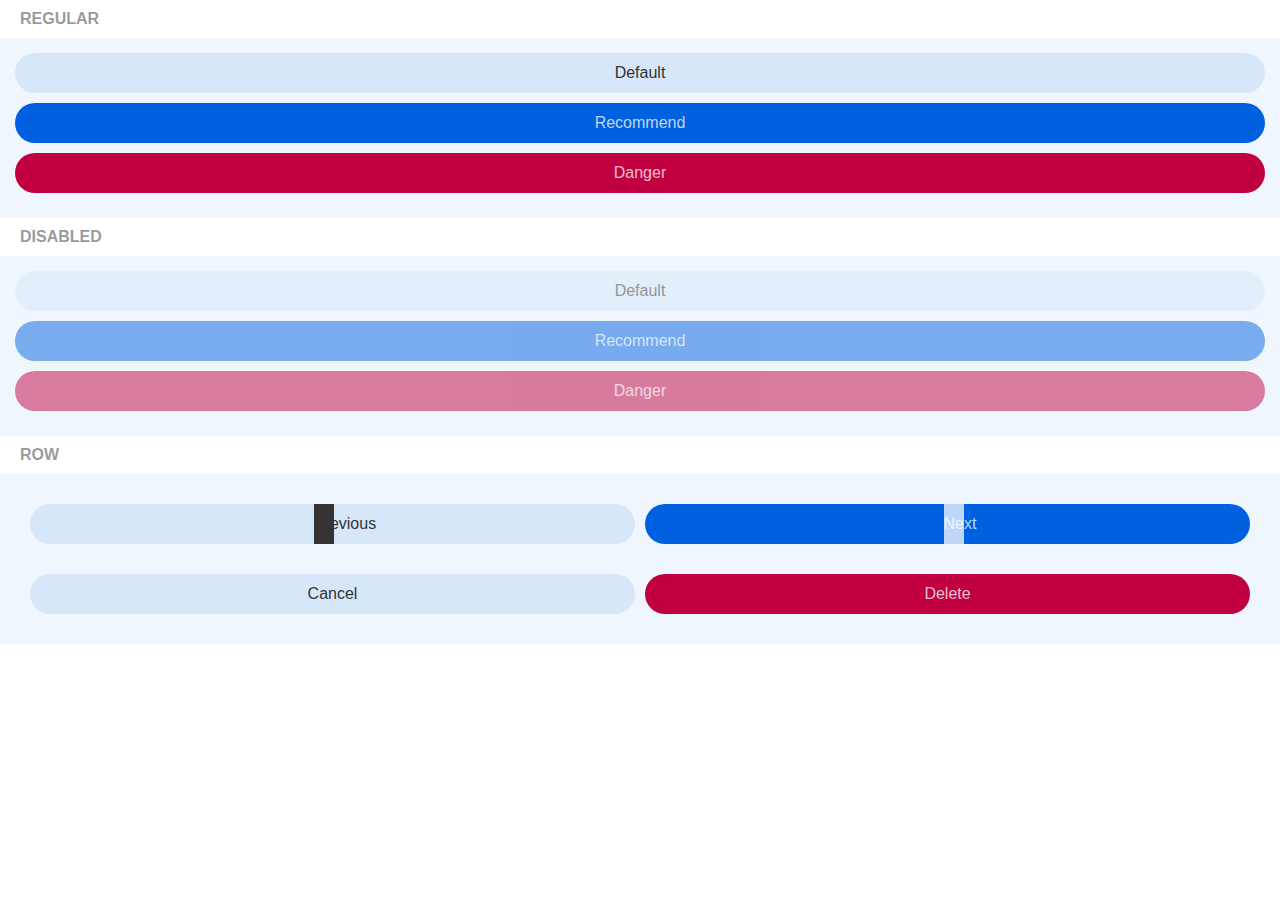
<file: shared/style/buttons/index.html>
<!DOCTYPE html>
<html lang="en">
<head>
  <meta charset="UTF-8">
  <meta name="viewport" content="width=device-width, initial-scale=1.0">
  <title>Buttons</title>
  <link rel="stylesheet" type="text/css" href="../../../default_theme/style/index.css">
  <link rel="stylesheet" type="text/css" href="../icons/icons.css">
  <link rel="stylesheet" type="text/css" href="../buttons.css">
  <style>
    html, body {
      margin: 0;
      padding: 0;
      font-size: 10px;
      font-family: sans-serif;
    }
    section {
      background-color: var(--background);
      padding: 1.5rem;
    }
    header {
      padding: 1rem 2rem;
      color: var(--text-color-faded);
      font-size: 1.6rem;
      font-weight: bold;
      text-transform: uppercase;
      background-color: var(--background-plus);
    }
  </style>
</head>
<body>
  <header>Regular</header>
  <section>
    <button>Default</button>
    <button class="recommend">Recommend</button>
    <button class="danger">Danger</button>
  </section>
  <header>Disabled</header>
  <section>
    <button disabled>Default</button>
    <button disabled class="recommend">Recommend</button>
    <button disabled class="danger">Danger</button>
  </section>
  <header>Row</header>
  <section>
    <div class="buttons">
      <button data-icon="left">Previous</button>
      <button class="recommend" data-icon="right">Next</button>
    </div>
    <div class="buttons">
      <button>Cancel</button>
      <button class="danger">Delete</button>
    </div>
  </section>
</body>
</html>
</file>
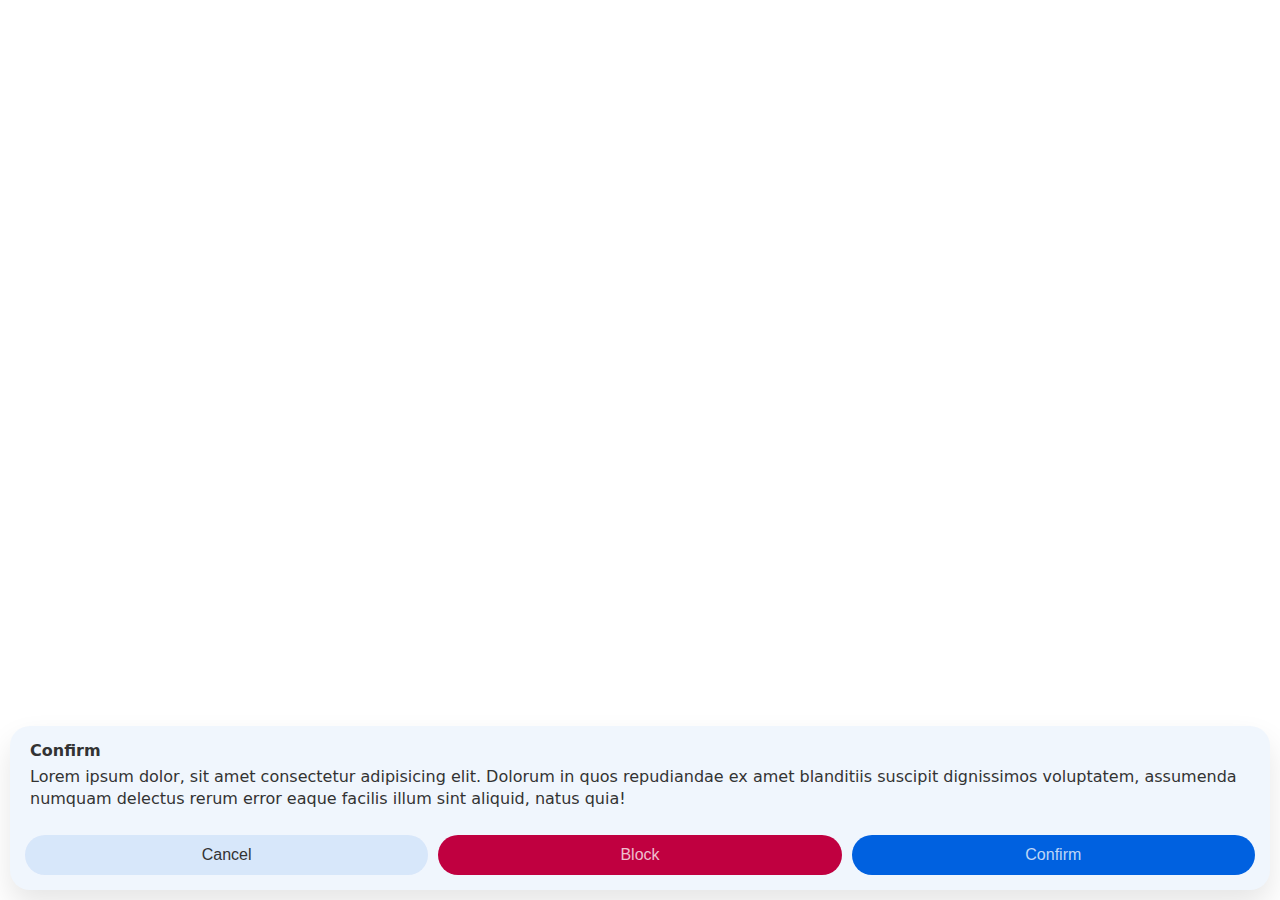
<file: shared/style/date_selector/index.html>
<!DOCTYPE html>
<html lang="en">
<head>
  <meta charset="UTF-8">
  <meta name="viewport" content="width=device-width, initial-scale=1.0">
  <title>Date Selector</title>
  <link rel="stylesheet" type="text/css" href="../../../default_theme/style/index.css">
  <link rel="stylesheet" type="text/css" href="../icons/icons.css">
  <link rel="stylesheet" type="text/css" href="../layout.css">
  <link rel="stylesheet" type="text/css" href="../confirm.css">
</head>
<body>
  <section role="confirm">
    <section>
      <h1>Confirm</h1>
      <p>Lorem ipsum dolor, sit amet consectetur adipisicing elit. Dolorum in quos repudiandae ex amet blanditiis suscipit dignissimos voluptatem, assumenda numquam delectus rerum error eaque facilis illum sint aliquid, natus quia!</p>
    </section>
    <menu>
      <button>Cancel</button>
      <button class="danger">Block</button>
      <button class="recommend">Confirm</button>
    </menu>
  </section>
</body>
</html>
</file>
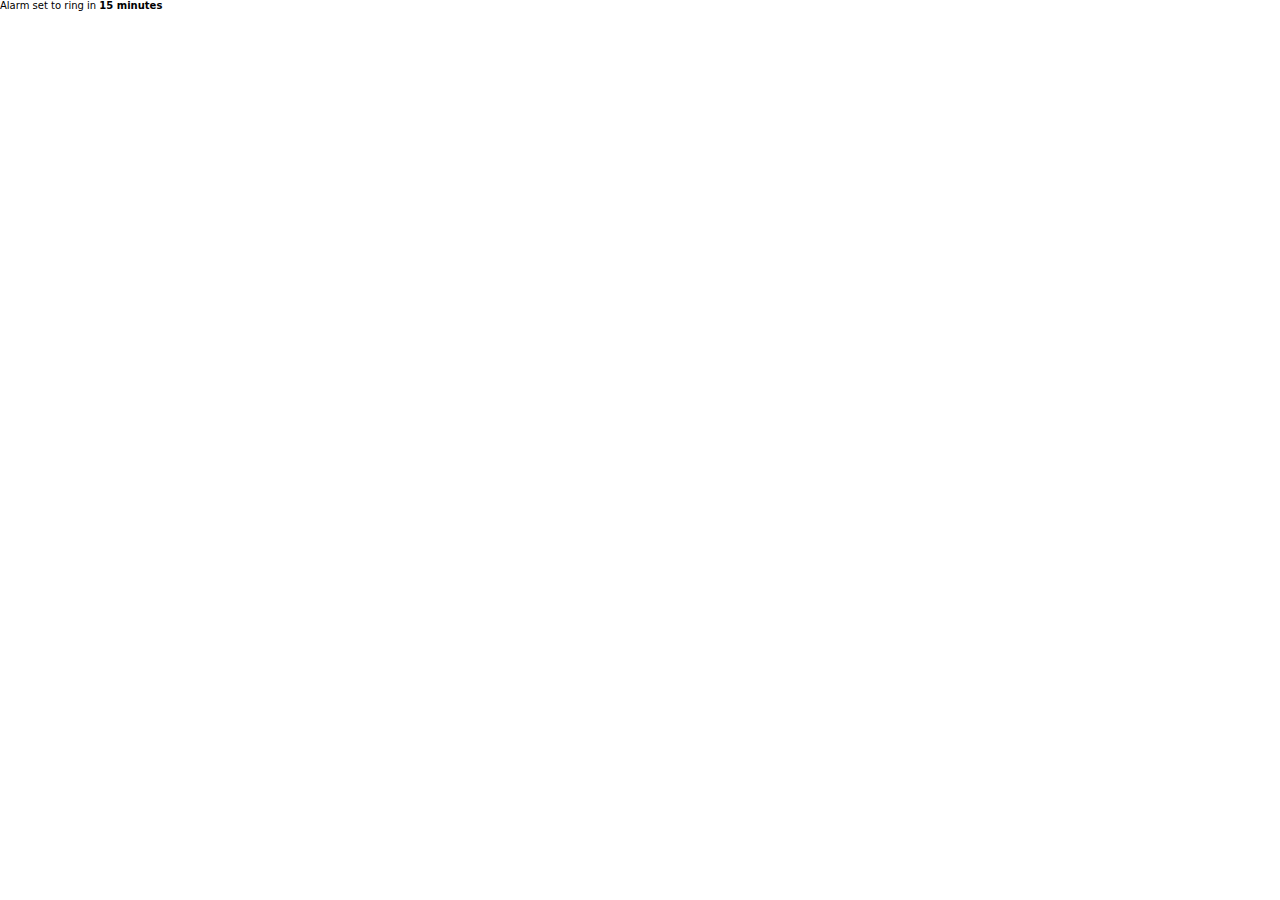
<file: shared/style/snackbar/index.html>
<!DOCTYPE html>
<html lang="en">
<head>
  <meta charset="UTF-8">
  <meta name="viewport" content="width=device-width, initial-scale=1.0">
  <title>Snackbar</title>
  <link rel="stylesheet" type="text/css" href="../../../default_theme/style/index.css">
  <link rel="stylesheet" type="text/css" href="../icons/icons.css">
  <link rel="stylesheet" type="text/css" href="../layout.css">
  <link rel="stylesheet" type="text/css" href="../snackbars.css">
  <script>
    document.onkeydown = function () {
      document.querySelector('.snackbar').classList.toggle('hidden');
    }
  </script>
</head>
<body>
  <div class="app">
    <div class="snackbar">
      <div class="label">Alarm set to ring in <b>15 minutes</b></div>
    </div>
  </div>
</body>
</html>
</file>
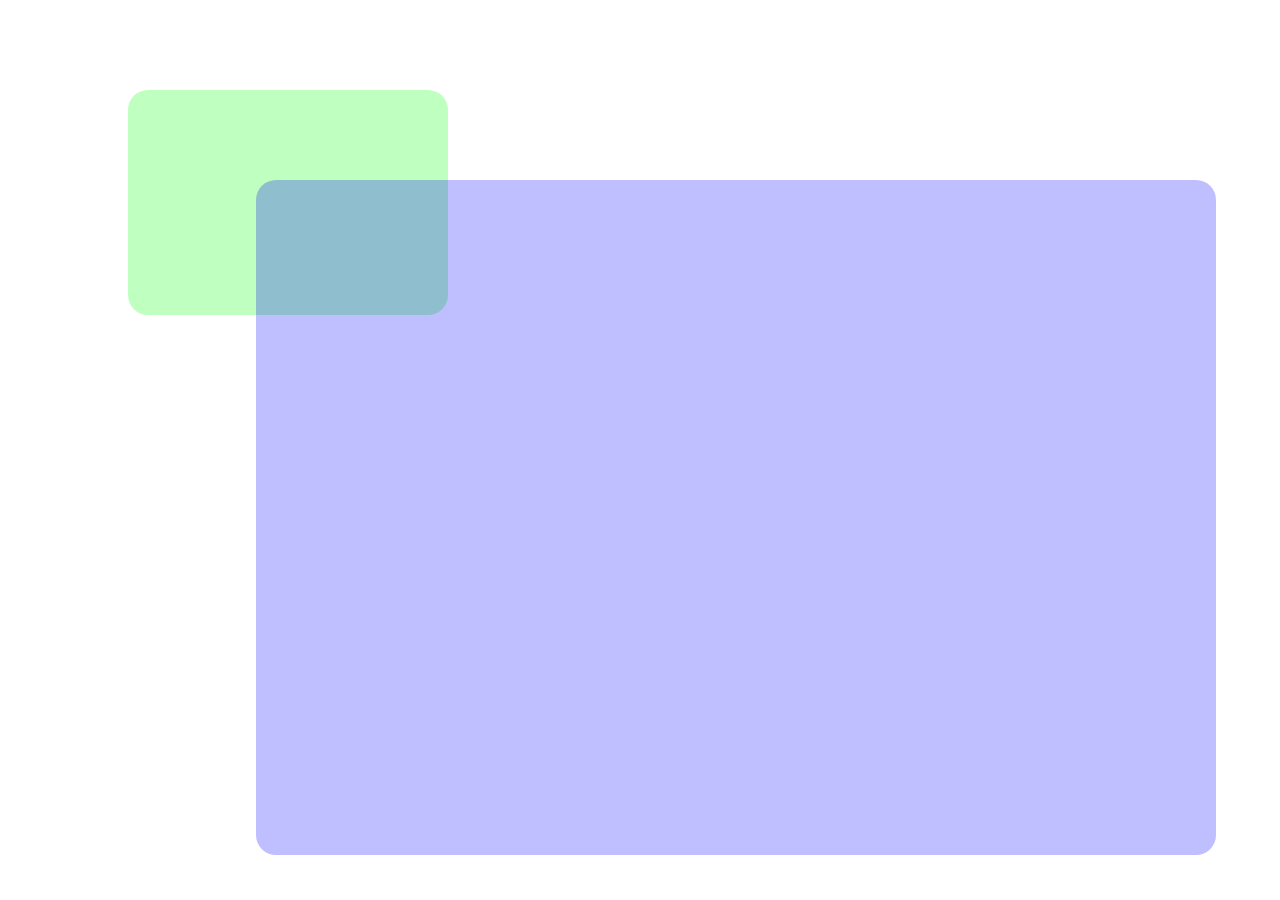
<file: shared/style/transitions/index.html>
<!DOCTYPE html>
<html lang="en">
<head>
  <meta charset="UTF-8">
  <meta name="viewport" content="width=device-width, initial-scale=1.0">
  <title>Transitions</title>
  <link rel="stylesheet" type="text/css" href="../transitions.css">
  <style>
    .panel1 {
      position: absolute;
      left: 10%;
      top: 10%;
      width: 25%;
      height: 25%;
      background-color: rgba(0,255,0,0.25);
      border-radius: 20px;
    }
    .panel2 {
      position: absolute;
      left: 20%;
      top: 20%;
      width: 75%;
      height: 75%;
      background-color: rgba(0,0,255,0.25);
      border-radius: 20px;
    }
  </style>
  <script defer type="text/javascript" src="../../js/transitions.js"></script>
  <script defer>
    var b = false;
    setInterval(() => {
      if (b) {
        Transitions.scale(document.querySelector('.panel1'), document.querySelector('.panel2'));
      } else {
        Transitions.scale(document.querySelector('.panel2'), document.querySelector('.panel1'));
      }
      b = !b;
    }, 1000);
  </script>
</head>
<body>
  <div class="panel1"></div>
  <div class="panel2"></div>
</body>
</html>
</file>
<file: default_theme/style/index.css>
:root {
  --accent-color-r: 0;
  --accent-color-g: 97;
  --accent-color-b: 224;

  --accent-color: rgb(var(--accent-color-r), var(--accent-color-g), var(--accent-color-b));
  --accent-color-plus: rgba(255, 255, 255, 0.75);
  --accent-color-minus: rgba(255, 255, 255, 0.5);
  --accent-color-hover: rgba(255, 255, 255, 0.05);
  --accent-color-active: rgba(255, 255, 255, 0.1);

  --background: rgb(calc(240 + ((var(--accent-color-r) / 255) * 15)), calc(240 + ((var(--accent-color-g) / 255) * 15)), calc(240 + ((var(--accent-color-b) / 255) * 15)));
  --background-plus: #ffffff;
  --background-minus: rgb(calc(224 + ((var(--accent-color-r) / 255) * 31)), calc(224 + ((var(--accent-color-g) / 255) * 31)), calc(224 + ((var(--accent-color-b) / 255) * 31)));

  --acrylic-background: rgba(calc(224 + ((var(--accent-color-r) / 255) * 31)), calc(224 + ((var(--accent-color-g) / 255) * 31)), calc(224 + ((var(--accent-color-b) / 255) * 31)), 0.5);
  --acrylic-background-plus: rgba(255, 255, 255, 0.75);

  --text-color: #333;
  --text-color-faded: rgba(51, 51, 51, 0.5);

  --item-plus: rgba(var(--accent-color-r), var(--accent-color-g), var(--accent-color-b), 0.1);
  --item-hover: rgba(var(--accent-color-r), var(--accent-color-g), var(--accent-color-b), 0.1);
  --item-hover-plus: rgba(var(--accent-color-r), var(--accent-color-g), var(--accent-color-b), 0.2);
  --item-active: rgba(var(--accent-color-r), var(--accent-color-g), var(--accent-color-b), 0.2);
  --item-active-plus: rgba(var(--accent-color-r), var(--accent-color-g), var(--accent-color-b), 0.3);

  --headerbar-r: calc(240 + ((var(--accent-color-r) / 255) * 15));
  --headerbar-g: calc(240 + ((var(--accent-color-g) / 255) * 15));
  --headerbar-b: calc(240 + ((var(--accent-color-b) / 255) * 15));
  --header-background: rgba(var(--headerbar-r), var(--headerbar-g), var(--headerbar-b), 0.75);

  --button-normal: rgba(var(--accent-color-r), var(--accent-color-g), var(--accent-color-b), 0.1);
  --button-hover: rgba(var(--accent-color-r), var(--accent-color-g), var(--accent-color-b), 0.2);
  --button-active: rgba(var(--accent-color-r), var(--accent-color-g), var(--accent-color-b), 0.3);

  --switch-normal: rgba(var(--accent-color-r), var(--accent-color-g), var(--accent-color-b), 0.1);
  --switch-hover: rgba(var(--accent-color-r), var(--accent-color-g), var(--accent-color-b), 0.2);
  --switch-active: rgba(var(--accent-color-r), var(--accent-color-g), var(--accent-color-b), 0.3);

  --checkbox-normal: rgba(var(--accent-color-r), var(--accent-color-g), var(--accent-color-b), 0.1);
  --checkbox-hover: rgba(var(--accent-color-r), var(--accent-color-g), var(--accent-color-b), 0.2);
  --checkbox-active: rgba(var(--accent-color-r), var(--accent-color-g), var(--accent-color-b), 0.3);

  --radio-normal: rgba(var(--accent-color-r), var(--accent-color-g), var(--accent-color-b), 0.1);
  --radio-hover: rgba(var(--accent-color-r), var(--accent-color-g), var(--accent-color-b), 0.2);
  --radio-active: rgba(var(--accent-color-r), var(--accent-color-g), var(--accent-color-b), 0.3);
}

@media screen and (prefers-color-scheme: dark) {
  :root {
    --accent-color-r: 128;
    --accent-color-g: 194;
    --accent-color-b: 255;
    --accent-color-plus: rgba(0, 0, 0, 0.75);
    --accent-color-minus: rgba(0, 0, 0, 0.5);
    --accent-color-hover: rgba(0, 0, 0, 0.05);
    --accent-color-active: rgba(0, 0, 0, 0.1);

    --background: #000;
    --background-plus: rgb(calc(34 + ((var(--accent-color-r) / 255) * 5)), calc(34 + ((var(--accent-color-g) / 255) * 5)), calc(34 + ((var(--accent-color-b) / 255) * 5)));
    --background-minus: rgb(calc(19 + ((var(--accent-color-r) / 255) * 1)), calc(19 + ((var(--accent-color-g) / 255) * 1)), calc(19 + ((var(--accent-color-b) / 255) * 1)));

    --acrylic-background: rgba(calc(16 + ((var(--accent-color-r) / 255) * 32)), calc(16 + ((var(--accent-color-g) / 255) * 32)), calc(16 + ((var(--accent-color-b) / 255) * 32)), 0.5);
    --acrylic-background-plus: rgba(calc(33 + ((var(--accent-color-r) / 255) * 32)), calc(33 + ((var(--accent-color-g) / 255) * 32)), calc(33 + ((var(--accent-color-b) / 255) * 32)), 0.75);

    --text-color: #e7e7e7;
    --text-color-faded: rgba(231, 231, 231, 0.5);

    --headerbar-r: 0;
    --headerbar-g: 0;
    --headerbar-b: 0;
  }
}

[data-red-point="true"] {
  --accent-color: #ff0000;
  --accent-color-plus: rgba(0, 0, 0, 0.75);
  --accent-color-hover: rgba(0, 0, 0, 0.05);
  --accent-color-active: rgba(0, 0, 0, 0.1);

  --background: #000;
  --background-plus: #101010;
  --background-minus: #080808;

  --acrylic-background: rgba(8, 8, 8, 0.5);
  --acrylic-background-plus: rgba(16, 16, 16, 0.75);

  --text-color: #ff0000;
  --text-color-faded: rgba(255, 0, 0, 0.5);

  --item-plus: rgba(255, 0, 0, 0.1);
  --item-hover: rgba(255, 0, 0, 0.1);
  --item-hover-plus: rgba(255, 0, 0, 0.2);
  --item-active: rgba(255, 0, 0, 0.2);
  --item-active-plus: rgba(255, 0, 0, 0.3);

  --headerbar-r: 128;
  --headerbar-g: 0;
  --headerbar-b: 0;

  --button-normal: #101010;
  --button-hover: #201010;
  --button-active: #301010;

  --switch-normal: #080808;
  --switch-hover: #180808;
  --switch-active: #280808;

  --checkbox-normal: #080808;
  --checkbox-hover: #180808;
  --checkbox-active: #280808;

  --radio-normal: #080808;
  --radio-hover: #180808;
  --radio-active: #280808;
}
</file>
<file: shared/style/icons/icons.css>
/* Generated by grunt-webfont */
/* Based on https://github.com/endtwist/fontcustom/blob/master/lib/fontcustom/templates/fontcustom.css */

[data-icon]::before {
  content: '';
  display: inline-block;
  mask: no-repeat center / 1em;
  -webkit-mask: no-repeat center / 1em;
  background-color: currentColor;
  width: 1em;
  height: 1em;
}

html[dir="rtl"] [data-icon="arrow-back"]::before,
html[dir="rtl"] [data-icon="arrow-forward"]::before,
html[dir="rtl"] [data-icon="send"]::before {
  transform: scaleX(-1);
}

[data-icon="about"]::before {
  mask-image: url('images/about.svg');
  -webkit-mask-image: url('images/about.svg');
}
[data-icon="accessibility"]::before {
  mask-image: url('images/accessibility.svg');
  -webkit-mask-image: url('images/accessibility.svg');
}
[data-icon="achievement"]::before {
  mask-image: url('images/achievement.svg');
  -webkit-mask-image: url('images/achievement.svg');
}
[data-icon="ac-power"]::before {
  mask-image: url('images/ac-power.svg');
  -webkit-mask-image: url('images/ac-power.svg');
}
[data-icon="activecall-hangup"]::before {
  mask-image: url('images/activecall-hangup.svg');
  -webkit-mask-image: url('images/activecall-hangup.svg');
}
[data-icon="activecall-pickup"]::before {
  mask-image: url('images/activecall-pickup.svg');
  -webkit-mask-image: url('images/activecall-pickup.svg');
}
[data-icon="add"]::before {
  mask-image: url('images/add.svg');
  -webkit-mask-image: url('images/add.svg');
}
[data-icon="addons"]::before {
  mask-image: url('images/addons.svg');
  -webkit-mask-image: url('images/addons.svg');
}
[data-icon="airplane-off"]::before {
  mask-image: url('images/airplane-off.svg');
  -webkit-mask-image: url('images/airplane-off.svg');
}
[data-icon="airplane"]::before {
  mask-image: url('images/airplane.svg');
  -webkit-mask-image: url('images/airplane.svg');
}
[data-icon="alarm-clock"]::before {
  mask-image: url('images/alarm-clock.svg');
  -webkit-mask-image: url('images/alarm-clock.svg');
}
[data-icon="apps"]::before {
  mask-image: url('images/apps.svg');
  -webkit-mask-image: url('images/apps.svg');
}
[data-icon="arrow-down"]::before {
  mask-image: url('images/arrow-down.svg');
  -webkit-mask-image: url('images/arrow-down.svg');
}
[data-icon="arrow-left"]::before,
[data-icon="arrow-back"]::before {
  mask-image: url('images/arrow-left.svg');
  -webkit-mask-image: url('images/arrow-left.svg');
}
[data-icon="arrow-right"]::before,
[data-icon="arrow-forward"]::before {
  mask-image: url('images/arrow-right.svg');
  -webkit-mask-image: url('images/arrow-right.svg');
}
[data-icon="arrow-up"]::before {
  mask-image: url('images/arrow-up.svg');
  -webkit-mask-image: url('images/arrow-up.svg');
}
[data-icon="audio-0"]::before {
  mask-image: url('images/audio-0.svg');
  -webkit-mask-image: url('images/audio-0.svg');
}
[data-icon="audio-1"]::before {
  mask-image: url('images/audio-1.svg');
  -webkit-mask-image: url('images/audio-1.svg');
}
[data-icon="audio-2"]::before {
  mask-image: url('images/audio-2.svg');
  -webkit-mask-image: url('images/audio-2.svg');
}
[data-icon="audio-3"]::before {
  mask-image: url('images/audio-3.svg');
  -webkit-mask-image: url('images/audio-3.svg');
}
[data-icon="audio-max"]::before {
  mask-image: url('images/audio-max.svg');
  -webkit-mask-image: url('images/audio-max.svg');
}
[data-icon="audio-min"]::before {
  mask-image: url('images/audio-min.svg');
  -webkit-mask-image: url('images/audio-min.svg');
}
[data-icon="audio-muted"]::before {
  mask-image: url('images/audio-muted.svg');
  -webkit-mask-image: url('images/audio-muted.svg');
}
[data-icon="audio"]::before {
  mask-image: url('images/audio.svg');
  -webkit-mask-image: url('images/audio.svg');
}
[data-icon="battery-0"]::before {
  mask-image: url('images/battery-0.svg');
  -webkit-mask-image: url('images/battery-0.svg');
}
[data-icon="battery-10"]::before {
  mask-image: url('images/battery-10.svg');
  -webkit-mask-image: url('images/battery-10.svg');
}
[data-icon="battery-100"]::before {
  mask-image: url('images/battery-100.svg');
  -webkit-mask-image: url('images/battery-100.svg');
}
[data-icon="battery-20"]::before {
  mask-image: url('images/battery-20.svg');
  -webkit-mask-image: url('images/battery-20.svg');
}
[data-icon="battery-30"]::before {
  mask-image: url('images/battery-30.svg');
  -webkit-mask-image: url('images/battery-30.svg');
}
[data-icon="battery-40"]::before {
  mask-image: url('images/battery-40.svg');
  -webkit-mask-image: url('images/battery-40.svg');
}
[data-icon="battery-50"]::before {
  mask-image: url('images/battery-50.svg');
  -webkit-mask-image: url('images/battery-50.svg');
}
[data-icon="battery-60"]::before {
  mask-image: url('images/battery-60.svg');
  -webkit-mask-image: url('images/battery-60.svg');
}
[data-icon="battery-70"]::before {
  mask-image: url('images/battery-70.svg');
  -webkit-mask-image: url('images/battery-70.svg');
}
[data-icon="battery-80"]::before {
  mask-image: url('images/battery-80.svg');
  -webkit-mask-image: url('images/battery-80.svg');
}
[data-icon="battery-90"]::before {
  mask-image: url('images/battery-90.svg');
  -webkit-mask-image: url('images/battery-90.svg');
}
[data-icon="battery-alert-1"]::before {
  mask-image: url('images/battery-alert-1.svg');
  -webkit-mask-image: url('images/battery-alert-1.svg');
}
[data-icon="battery-alert"]::before {
  mask-image: url('images/battery-alert.svg');
  -webkit-mask-image: url('images/battery-alert.svg');
}
[data-icon="battery-charging-0"]::before {
  mask-image: url('images/battery-charging-0.svg');
  -webkit-mask-image: url('images/battery-charging-0.svg');
}
[data-icon="battery-charging-10"]::before {
  mask-image: url('images/battery-charging-10.svg');
  -webkit-mask-image: url('images/battery-charging-10.svg');
}
[data-icon="battery-charging-100"]::before {
  mask-image: url('images/battery-charging-100.svg');
  -webkit-mask-image: url('images/battery-charging-100.svg');
}
[data-icon="battery-charging-20"]::before {
  mask-image: url('images/battery-charging-20.svg');
  -webkit-mask-image: url('images/battery-charging-20.svg');
}
[data-icon="battery-charging-30"]::before {
  mask-image: url('images/battery-charging-30.svg');
  -webkit-mask-image: url('images/battery-charging-30.svg');
}
[data-icon="battery-charging-40"]::before {
  mask-image: url('images/battery-charging-40.svg');
  -webkit-mask-image: url('images/battery-charging-40.svg');
}
[data-icon="battery-charging-50"]::before {
  mask-image: url('images/battery-charging-50.svg');
  -webkit-mask-image: url('images/battery-charging-50.svg');
}
[data-icon="battery-charging-60"]::before {
  mask-image: url('images/battery-charging-60.svg');
  -webkit-mask-image: url('images/battery-charging-60.svg');
}
[data-icon="battery-charging-70"]::before {
  mask-image: url('images/battery-charging-70.svg');
  -webkit-mask-image: url('images/battery-charging-70.svg');
}
[data-icon="battery-charging-80"]::before {
  mask-image: url('images/battery-charging-80.svg');
  -webkit-mask-image: url('images/battery-charging-80.svg');
}
[data-icon="battery-charging-90"]::before {
  mask-image: url('images/battery-charging-90.svg');
  -webkit-mask-image: url('images/battery-charging-90.svg');
}
[data-icon="battery-fastcharging-0"]::before {
  mask-image: url('images/battery-fastcharging-0.svg');
  -webkit-mask-image: url('images/battery-fastcharging-0.svg');
}
[data-icon="battery-fastcharging-10"]::before {
  mask-image: url('images/battery-fastcharging-10.svg');
  -webkit-mask-image: url('images/battery-fastcharging-10.svg');
}
[data-icon="battery-fastcharging-100"]::before {
  mask-image: url('images/battery-fastcharging-100.svg');
  -webkit-mask-image: url('images/battery-fastcharging-100.svg');
}
[data-icon="battery-fastcharging-20"]::before {
  mask-image: url('images/battery-fastcharging-20.svg');
  -webkit-mask-image: url('images/battery-fastcharging-20.svg');
}
[data-icon="battery-fastcharging-30"]::before {
  mask-image: url('images/battery-fastcharging-30.svg');
  -webkit-mask-image: url('images/battery-fastcharging-30.svg');
}
[data-icon="battery-fastcharging-40"]::before {
  mask-image: url('images/battery-fastcharging-40.svg');
  -webkit-mask-image: url('images/battery-fastcharging-40.svg');
}
[data-icon="battery-fastcharging-50"]::before {
  mask-image: url('images/battery-fastcharging-50.svg');
  -webkit-mask-image: url('images/battery-fastcharging-50.svg');
}
[data-icon="battery-fastcharging-60"]::before {
  mask-image: url('images/battery-fastcharging-60.svg');
  -webkit-mask-image: url('images/battery-fastcharging-60.svg');
}
[data-icon="battery-fastcharging-70"]::before {
  mask-image: url('images/battery-fastcharging-70.svg');
  -webkit-mask-image: url('images/battery-fastcharging-70.svg');
}
[data-icon="battery-fastcharging-80"]::before {
  mask-image: url('images/battery-fastcharging-80.svg');
  -webkit-mask-image: url('images/battery-fastcharging-80.svg');
}
[data-icon="battery-fastcharging-90"]::before {
  mask-image: url('images/battery-fastcharging-90.svg');
  -webkit-mask-image: url('images/battery-fastcharging-90.svg');
}
[data-icon="bell-1"]::before {
  mask-image: url('images/bell-1.svg');
  -webkit-mask-image: url('images/bell-1.svg');
}
[data-icon="bell"]::before {
  mask-image: url('images/bell.svg');
  -webkit-mask-image: url('images/bell.svg');
}
[data-icon="bluetooth-off"]::before {
  mask-image: url('images/bluetooth-off.svg');
  -webkit-mask-image: url('images/bluetooth-off.svg');
}
[data-icon="bluetooth-transfer"]::before {
  mask-image: url('images/bluetooth-transfer.svg');
  -webkit-mask-image: url('images/bluetooth-transfer.svg');
}
[data-icon="bluetooth"]::before {
  mask-image: url('images/bluetooth.svg');
  -webkit-mask-image: url('images/bluetooth.svg');
}
[data-icon="bookmark"]::before {
  mask-image: url('images/bookmark.svg');
  -webkit-mask-image: url('images/bookmark.svg');
}
[data-icon="bookmarked"]::before {
  mask-image: url('images/bookmarked.svg');
  -webkit-mask-image: url('images/bookmarked.svg');
}
[data-icon="brightness-low"]::before {
  mask-image: url('images/brightness-low.svg');
  -webkit-mask-image: url('images/brightness-low.svg');
}
[data-icon="brightness"]::before {
  mask-image: url('images/brightness.svg');
  -webkit-mask-image: url('images/brightness.svg');
}
[data-icon="browser-movedown"]::before {
  mask-image: url('images/browser-movedown.svg');
  -webkit-mask-image: url('images/browser-movedown.svg');
}
[data-icon="browser-moveup"]::before {
  mask-image: url('images/browser-moveup.svg');
  -webkit-mask-image: url('images/browser-moveup.svg');
}
[data-icon="bug"]::before {
  mask-image: url('images/bug.svg');
  -webkit-mask-image: url('images/bug.svg');
}
[data-icon="calculator-add"]::before {
  mask-image: url('images/calculator-add.svg');
  -webkit-mask-image: url('images/calculator-add.svg');
}
[data-icon="calculator-equal"]::before {
  mask-image: url('images/calculator-equal.svg');
  -webkit-mask-image: url('images/calculator-equal.svg');
}
[data-icon="calculator-multiply"]::before {
  mask-image: url('images/calculator-multiply.svg');
  -webkit-mask-image: url('images/calculator-multiply.svg');
}
[data-icon="calculator-subdivide"]::before {
  mask-image: url('images/calculator-subdivide.svg');
  -webkit-mask-image: url('images/calculator-subdivide.svg');
}
[data-icon="calculator-subtract"]::before {
  mask-image: url('images/calculator-subtract.svg');
  -webkit-mask-image: url('images/calculator-subtract.svg');
}
[data-icon="call"]::before {
  mask-image: url('images/call.svg');
  -webkit-mask-image: url('images/call.svg');
}
[data-icon="camera-switchorientation"]::before {
  mask-image: url('images/camera-switchorientation.svg');
  -webkit-mask-image: url('images/camera-switchorientation.svg');
}
[data-icon="camera"]::before {
  mask-image: url('images/camera.svg');
  -webkit-mask-image: url('images/camera.svg');
}
[data-icon="chevron-down"]::before {
  mask-image: url('images/chevron-down.svg');
  -webkit-mask-image: url('images/chevron-down.svg');
}
[data-icon="chevron-left"]::before {
  mask-image: url('images/chevron-left.svg');
  -webkit-mask-image: url('images/chevron-left.svg');
}
[data-icon="chevron-right"]::before {
  mask-image: url('images/chevron-right.svg');
  -webkit-mask-image: url('images/chevron-right.svg');
}
[data-icon="chevron-up"]::before {
  mask-image: url('images/chevron-up.svg');
  -webkit-mask-image: url('images/chevron-up.svg');
}
[data-icon="close"]::before {
  mask-image: url('images/close.svg');
  -webkit-mask-image: url('images/close.svg');
}
[data-icon="copy"]::before {
  mask-image: url('images/copy.svg');
  -webkit-mask-image: url('images/copy.svg');
}
[data-icon="crowd-play"]::before {
  mask-image: url('images/crowd-play.svg');
  -webkit-mask-image: url('images/crowd-play.svg');
}
[data-icon="cut"]::before {
  mask-image: url('images/cut.svg');
  -webkit-mask-image: url('images/cut.svg');
}
[data-icon="data-down"]::before {
  mask-image: url('images/data-down.svg');
  -webkit-mask-image: url('images/data-down.svg');
}
[data-icon="data-full"]::before {
  mask-image: url('images/data-full.svg');
  -webkit-mask-image: url('images/data-full.svg');
}
[data-icon="data-up"]::before {
  mask-image: url('images/data-up.svg');
  -webkit-mask-image: url('images/data-up.svg');
}
[data-icon="data"]::before {
  mask-image: url('images/data.svg');
  -webkit-mask-image: url('images/data.svg');
}
[data-icon="date"]::before {
  mask-image: url('images/date.svg');
  -webkit-mask-image: url('images/date.svg');
}
[data-icon="delete"]::before {
  mask-image: url('images/delete.svg');
  -webkit-mask-image: url('images/delete.svg');
}
[data-icon="dislike"]::before {
  mask-image: url('images/dislike.svg');
  -webkit-mask-image: url('images/dislike.svg');
}
[data-icon="display"]::before {
  mask-image: url('images/display.svg');
  -webkit-mask-image: url('images/display.svg');
}
[data-icon="do-not-disturb"]::before {
  mask-image: url('images/do-not-disturb.svg');
  -webkit-mask-image: url('images/do-not-disturb.svg');
}
[data-icon="download"]::before {
  mask-image: url('images/download.svg');
  -webkit-mask-image: url('images/download.svg');
}
[data-icon="edit"]::before {
  mask-image: url('images/edit.svg');
  -webkit-mask-image: url('images/edit.svg');
}
[data-icon="email-inbox"]::before {
  mask-image: url('images/email-inbox.svg');
  -webkit-mask-image: url('images/email-inbox.svg');
}
[data-icon="email-unread"]::before {
  mask-image: url('images/email-unread.svg');
  -webkit-mask-image: url('images/email-unread.svg');
}
[data-icon="email"]::before {
  mask-image: url('images/email.svg');
  -webkit-mask-image: url('images/email.svg');
}
[data-icon="exitfullscreen"]::before {
  mask-image: url('images/exitfullscreen.svg');
  -webkit-mask-image: url('images/exitfullscreen.svg');
}
[data-icon="filter"]::before {
  mask-image: url('images/filter.svg');
  -webkit-mask-image: url('images/filter.svg');
}
[data-icon="flash-auto"]::before {
  mask-image: url('images/flash-auto.svg');
  -webkit-mask-image: url('images/flash-auto.svg');
}
[data-icon="flash-off"]::before {
  mask-image: url('images/flash-off.svg');
  -webkit-mask-image: url('images/flash-off.svg');
}
[data-icon="flash"]::before {
  mask-image: url('images/flash.svg');
  -webkit-mask-image: url('images/flash.svg');
}
[data-icon="flashlight"]::before {
  mask-image: url('images/flashlight.svg');
  -webkit-mask-image: url('images/flashlight.svg');
}
[data-icon="folder"]::before {
  mask-image: url('images/folder.svg');
  -webkit-mask-image: url('images/folder.svg');
}
[data-icon="fullscreen"]::before {
  mask-image: url('images/fullscreen.svg');
  -webkit-mask-image: url('images/fullscreen.svg');
}
[data-icon="gestures"]::before {
  mask-image: url('images/gestures.svg');
  -webkit-mask-image: url('images/gestures.svg');
}
[data-icon="grid"]::before {
  mask-image: url('images/grid.svg');
  -webkit-mask-image: url('images/grid.svg');
}
[data-icon="groups"]::before {
  mask-image: url('images/groups.svg');
  -webkit-mask-image: url('images/groups.svg');
}
[data-icon="history"]::before {
  mask-image: url('images/history.svg');
  -webkit-mask-image: url('images/history.svg');
}
[data-icon="home"]::before {
  mask-image: url('images/home.svg');
  -webkit-mask-image: url('images/home.svg');
}
[data-icon="keypad"]::before {
  mask-image: url('images/keypad.svg');
  -webkit-mask-image: url('images/keypad.svg');
}
[data-icon="library"]::before {
  mask-image: url('images/library.svg');
  -webkit-mask-image: url('images/library.svg');
}
[data-icon="like"]::before {
  mask-image: url('images/like.svg');
  -webkit-mask-image: url('images/like.svg');
}
[data-icon="list"]::before {
  mask-image: url('images/list.svg');
  -webkit-mask-image: url('images/list.svg');
}
[data-icon="location"]::before {
  mask-image: url('images/location.svg');
  -webkit-mask-image: url('images/location.svg');
}
[data-icon="lock"]::before {
  mask-image: url('images/lock.svg');
  -webkit-mask-image: url('images/lock.svg');
}
[data-icon="memories"]::before {
  mask-image: url('images/memories.svg');
  -webkit-mask-image: url('images/memories.svg');
}
[data-icon="menu"]::before {
  mask-image: url('images/menu.svg');
  -webkit-mask-image: url('images/menu.svg');
}
[data-icon="mic"]::before {
  mask-image: url('images/mic.svg');
  -webkit-mask-image: url('images/mic.svg');
}
[data-icon="nfc"]::before {
  mask-image: url('images/nfc.svg');
  -webkit-mask-image: url('images/nfc.svg');
}
[data-icon="options"]::before {
  mask-image: url('images/options.svg');
  -webkit-mask-image: url('images/options.svg');
}
[data-icon="paste"]::before {
  mask-image: url('images/paste.svg');
  -webkit-mask-image: url('images/paste.svg');
}
[data-icon="pause"]::before {
  mask-image: url('images/pause.svg');
  -webkit-mask-image: url('images/pause.svg');
}
[data-icon="picture-in-picture"]::before {
  mask-image: url('images/picture-in-picture.svg');
  -webkit-mask-image: url('images/picture-in-picture.svg');
}
[data-icon="play"]::before {
  mask-image: url('images/play.svg');
  -webkit-mask-image: url('images/play.svg');
}
[data-icon="power"]::before {
  mask-image: url('images/power.svg');
  -webkit-mask-image: url('images/power.svg');
}
[data-icon="privacy"]::before {
  mask-image: url('images/privacy.svg');
  -webkit-mask-image: url('images/privacy.svg');
}
[data-icon="reader-mode"]::before {
  mask-image: url('images/reader-mode.svg');
  -webkit-mask-image: url('images/reader-mode.svg');
}
[data-icon="reload"]::before {
  mask-image: url('images/reload.svg');
  -webkit-mask-image: url('images/reload.svg');
}
[data-icon="remove"]::before {
  mask-image: url('images/remove.svg');
  -webkit-mask-image: url('images/remove.svg');
}
[data-icon="report"]::before {
  mask-image: url('images/report.svg');
  -webkit-mask-image: url('images/report.svg');
}
[data-icon="repost"]::before {
  mask-image: url('images/repost.svg');
  -webkit-mask-image: url('images/repost.svg');
}
[data-icon="save"]::before {
  mask-image: url('images/save.svg');
  -webkit-mask-image: url('images/save.svg');
}
[data-icon="search"]::before {
  mask-image: url('images/search.svg');
  -webkit-mask-image: url('images/search.svg');
}
[data-icon="select-all"]::before {
  mask-image: url('images/select-all.svg');
  -webkit-mask-image: url('images/select-all.svg');
}
[data-icon="send"]::before {
  mask-image: url('images/send.svg');
  -webkit-mask-image: url('images/send.svg');
}
[data-icon="settings"]::before {
  mask-image: url('images/settings.svg');
  -webkit-mask-image: url('images/settings.svg');
}
[data-icon="share-capyloon"]::before {
  mask-image: url('images/share-capyloon.svg');
  -webkit-mask-image: url('images/share-capyloon.svg');
}
[data-icon="share-proxima"]::before {
  mask-image: url('images/share-proxima.svg');
  -webkit-mask-image: url('images/share-proxima.svg');
}
[data-icon="share"]::before {
  mask-image: url('images/share.svg');
  -webkit-mask-image: url('images/share.svg');
}
[data-icon="side-tabs-active"]::before {
  mask-image: url('images/side-tabs-active.svg');
  -webkit-mask-image: url('images/side-tabs-active.svg');
}
[data-icon="side-tabs"]::before {
  mask-image: url('images/side-tabs.svg');
  -webkit-mask-image: url('images/side-tabs.svg');
}
[data-icon="signal-0"]::before {
  mask-image: url('images/signal-0.svg');
  -webkit-mask-image: url('images/signal-0.svg');
}
[data-icon="signal-1"]::before {
  mask-image: url('images/signal-1.svg');
  -webkit-mask-image: url('images/signal-1.svg');
}
[data-icon="signal-2"]::before {
  mask-image: url('images/signal-2.svg');
  -webkit-mask-image: url('images/signal-2.svg');
}
[data-icon="signal-3"]::before {
  mask-image: url('images/signal-3.svg');
  -webkit-mask-image: url('images/signal-3.svg');
}
[data-icon="signal-4"]::before {
  mask-image: url('images/signal-4.svg');
  -webkit-mask-image: url('images/signal-4.svg');
}
[data-icon="signal-5"]::before {
  mask-image: url('images/signal-5.svg');
  -webkit-mask-image: url('images/signal-5.svg');
}
[data-icon="signal-error"]::before {
  mask-image: url('images/signal-error.svg');
  -webkit-mask-image: url('images/signal-error.svg');
}
[data-icon="signal"]::before {
  mask-image: url('images/signal.svg');
  -webkit-mask-image: url('images/signal.svg');
}
[data-icon="simcard-alert"]::before {
  mask-image: url('images/simcard-alert.svg');
  -webkit-mask-image: url('images/simcard-alert.svg');
}
[data-icon="simcard"]::before {
  mask-image: url('images/simcard.svg');
  -webkit-mask-image: url('images/simcard.svg');
}
[data-icon="softwarebuttons-back"]::before {
  mask-image: url('images/softwarebuttons-back.svg');
  -webkit-mask-image: url('images/softwarebuttons-back.svg');
}
[data-icon="softwarebuttons-home"]::before {
  mask-image: url('images/softwarebuttons-home.svg');
  -webkit-mask-image: url('images/softwarebuttons-home.svg');
}
[data-icon="softwarebuttons-recents"]::before {
  mask-image: url('images/softwarebuttons-recents.svg');
  -webkit-mask-image: url('images/softwarebuttons-recents.svg');
}
[data-icon="speech"]::before {
  mask-image: url('images/speech.svg');
  -webkit-mask-image: url('images/speech.svg');
}
[data-icon="split"]::before {
  mask-image: url('images/split.svg');
  -webkit-mask-image: url('images/split.svg');
}
[data-icon="stopwatch"]::before {
  mask-image: url('images/stopwatch.svg');
  -webkit-mask-image: url('images/stopwatch.svg');
}
[data-icon="storage-full"]::before {
  mask-image: url('images/storage-full.svg');
  -webkit-mask-image: url('images/storage-full.svg');
}
[data-icon="storage"]::before {
  mask-image: url('images/storage.svg');
  -webkit-mask-image: url('images/storage.svg');
}
[data-icon="tabs"]::before {
  mask-image: url('images/tabs.svg');
  -webkit-mask-image: url('images/tabs.svg');
}
[data-icon="tabs"]::before {
  mask-image: url('images/tabs.svg');
  -webkit-mask-image: url('images/tabs.svg');
}
[data-icon="translate"]::before {
  mask-image: url('images/translate.svg');
  -webkit-mask-image: url('images/translate.svg');
}
[data-icon="unlock"]::before {
  mask-image: url('images/unlock.svg');
  -webkit-mask-image: url('images/unlock.svg');
}
[data-icon="upload"]::before {
  mask-image: url('images/upload.svg');
  -webkit-mask-image: url('images/upload.svg');
}
[data-icon="usb"]::before {
  mask-image: url('images/usb.svg');
  -webkit-mask-image: url('images/usb.svg');
}
[data-icon="user"]::before {
  mask-image: url('images/user.svg');
  -webkit-mask-image: url('images/user.svg');
}
[data-icon="users"]::before {
  mask-image: url('images/users.svg');
  -webkit-mask-image: url('images/users.svg');
}
[data-icon="verified"]::before {
  mask-image: url('images/verified.svg');
  -webkit-mask-image: url('images/verified.svg');
}
[data-icon="video"]::before {
  mask-image: url('images/video.svg');
  -webkit-mask-image: url('images/video.svg');
}
[data-icon="wifi-0"]::before {
  mask-image: url('images/wifi-0.svg');
  -webkit-mask-image: url('images/wifi-0.svg');
}
[data-icon="wifi-1"]::before {
  mask-image: url('images/wifi-1.svg');
  -webkit-mask-image: url('images/wifi-1.svg');
}
[data-icon="wifi-2"]::before {
  mask-image: url('images/wifi-2.svg');
  -webkit-mask-image: url('images/wifi-2.svg');
}
[data-icon="wifi-3"]::before {
  mask-image: url('images/wifi-3.svg');
  -webkit-mask-image: url('images/wifi-3.svg');
}
[data-icon="wifi-4"]::before {
  mask-image: url('images/wifi-4.svg');
  -webkit-mask-image: url('images/wifi-4.svg');
}
[data-icon="wifi-lock-0"]::before {
  mask-image: url('images/wifi-lock-0.svg');
  -webkit-mask-image: url('images/wifi-lock-0.svg');
}
[data-icon="wifi-lock-1"]::before {
  mask-image: url('images/wifi-lock-1.svg');
  -webkit-mask-image: url('images/wifi-lock-1.svg');
}
[data-icon="wifi-lock-2"]::before {
  mask-image: url('images/wifi-lock-2.svg');
  -webkit-mask-image: url('images/wifi-lock-2.svg');
}
[data-icon="wifi-lock-3"]::before {
  mask-image: url('images/wifi-lock-3.svg');
  -webkit-mask-image: url('images/wifi-lock-3.svg');
}
[data-icon="wifi-lock-4"]::before {
  mask-image: url('images/wifi-lock-4.svg');
  -webkit-mask-image: url('images/wifi-lock-4.svg');
}
[data-icon="wifi-lock"]::before {
  mask-image: url('images/wifi-lock.svg');
  -webkit-mask-image: url('images/wifi-lock.svg');
}
[data-icon="wifi-off"]::before {
  mask-image: url('images/wifi-off.svg');
  -webkit-mask-image: url('images/wifi-off.svg');
}
[data-icon="wifi"]::before {
  mask-image: url('images/wifi.svg');
  -webkit-mask-image: url('images/wifi.svg');
}
[data-icon="windowmanager-close"]::before {
  mask-image: url('images/windowmanager-close.svg');
  -webkit-mask-image: url('images/windowmanager-close.svg');
}
[data-icon="windowmanager-maximize"]::before {
  mask-image: url('images/windowmanager-maximize.svg');
  -webkit-mask-image: url('images/windowmanager-maximize.svg');
}
[data-icon="windowmanager-minimize"]::before {
  mask-image: url('images/windowmanager-minimize.svg');
  -webkit-mask-image: url('images/windowmanager-minimize.svg');
}
[data-icon="windowmanager-restore"]::before {
  mask-image: url('images/windowmanager-restore.svg');
  -webkit-mask-image: url('images/windowmanager-restore.svg');
}
[data-icon="world-clock"]::before {
  mask-image: url('images/world-clock.svg');
  -webkit-mask-image: url('images/world-clock.svg');
}
</file>
<file: shared/style/buttons.css>
.buttons {
  padding: 1.5rem;
  box-sizing: border-box;
  height: 7rem;
  display: flex;
  gap: 1rem;
}

.buttons > button {
  flex-grow: 1;
  margin: 0;
}

button,
.button {
  width: 100%;
  height: 4rem;
  line-height: 4rem;
  background-color: var(--button-normal);
  border: none;
  border-radius: 2rem;
  text-align: center;
  color: var(--text-color);
  font-size: 1.6rem;
  font-weight: normal;
  margin: 0 0 1rem;
  padding: 0 1.5rem;
  box-sizing: border-box;
  overflow: hidden;
  white-space: nowrap;
  text-overflow: ellipsis;
  outline: none;
}

button.recommend,
.button.recommend {
  background-color: var(--accent-color);
  color: var(--accent-color-plus);
}

button.recommend:hover,
.button.recommend:hover {
  background: var(--accent-color) linear-gradient(0deg, var(--accent-color-hover), var(--accent-color-hover));
}

button.recommend:active,
.button.recommend:active {
  background: var(--accent-color) linear-gradient(0deg, var(--accent-color-active), var(--accent-color-active));
  color: var(--accent-color-minus);
}

button.danger,
.button.danger {
  background-color: #c00040;
  color: rgba(255,255,255,0.75);
}

button.danger:hover,
.button.danger:hover {
  background: #c00040 linear-gradient(0deg, rgba(255,255,255,0.1), rgba(255,255,255,0.1));
}

button.danger:active,
.button.danger:active {
  background: #c00040 linear-gradient(0deg, rgba(255,255,255,0.2), rgba(255,255,255,0.2));
}

button.dial,
.button.dial {
  background-color: #40a060;
  color: rgba(255,255,255,0.75);
}

button.dial:hover,
.button.dial:hover {
  background: #40a060 linear-gradient(0deg, rgba(255,255,255,0.1), rgba(255,255,255,0.1));
}

button.dial:active,
.button.dial:active {
  background: #40a060 linear-gradient(0deg, rgba(255,255,255,0.2), rgba(255,255,255,0.2));
}

button:hover,
.button:hover {
  background-color: var(--button-hover);
}

button:active,
.button:active {
  background-color: var(--button-active);
  color: var(--text-color-faded);
}

button[disabled],
.button[disabled] {
  pointer-events: none;
  opacity: 0.5;
}

button[data-icon],
.button[data-icon] {
  position: relative;
  padding-inline-start: 4rem;
}

button[data-icon].previous,
.button[data-icon].previous {
  padding-inline-start: 4rem;
  padding-inline-end: 1.5rem;
}
html[dir="ltr"] button[data-icon].previous,
html[dir="ltr"] .button[data-icon].previous {
  text-align: right;
}
html[dir="rtl"] button[data-icon].previous,
html[dir="rtl"] .button[data-icon].previous {
  text-align: left;
}

button[data-icon].next,
.button[data-icon].next {
  padding-inline-start: 1.5rem;
  padding-inline-end: 4rem;
}
html[dir="ltr"] button[data-icon].next,
html[dir="ltr"] .button[data-icon].next {
  text-align: left;
}
html[dir="rtl"] button[data-icon].next,
html[dir="rtl"] .button[data-icon].next {
  text-align: right;
}

button[data-icon]::before,
.button[data-icon]::before {
  position: absolute;
  top: 0;
  font-size: 2rem;
  width: 2rem;
  height: 4rem;
  line-height: 4rem;
}
html[dir="ltr"] button[data-icon]::before,
html[dir="ltr"] .button[data-icon]::before {
  left: 1.5rem;
}
html[dir="rtl"] button[data-icon]::before,
html[dir="rtl"] .button[data-icon]::before {
  right: 1.5rem;
}

html[dir="ltr"] button[data-icon].next::before,
html[dir="ltr"] .button[data-icon].next::before {
  left: unset;
  right: 1rem;
}
html[dir="rtl"] button[data-icon].next::before,
html[dir="rtl"] .button[data-icon].next::before {
  left: 1rem;
  right: unset;
}

.lists ul li button,
.lists ul li .button {
  margin: 0;
}

/* Select */
select {
  width: 100%;
  height: 4rem;
  line-height: 4rem;
  border: solid 0.1rem var(--button-normal);
  border-radius: 1rem;
  background-image: url(buttons/images/light/expand.png);
  background-color: var(--button-normal);
  background-repeat: no-repeat;
  background-size: 1.6rem;
  text-align: left;
  color: transparent;
  text-shadow: 0 0 0 var(--text-color);
  font-size: 1.6rem;
  font-weight: normal;
  margin: 0 0 1rem;
  padding: 0 1.5rem;
  padding-inline-end: 3.6rem;
  box-sizing: border-box;
  overflow: hidden;
  white-space: nowrap;
  text-overflow: ellipsis;
  outline: none;
}
html[dir="ltr"] select {
  background-position: right 1rem center;
}
html[dir="rtl"] select {
  background-position: left 1rem center;
}

.lists ul li select {
  margin: 0;
}

@media screen and (prefers-color-scheme: dark) {
  select {
    background-image: url(buttons/images/dark/expand.png);
  }
}
</file>
<file: shared/style/layout.css>
html, body {
  margin: 0;
  padding: 0;
  font-size: 10px;
  font-family: 'Jali Arabic', system-ui;
  accent-color: var(--accent-color);
  -webkit-tap-highlight-color: transparent;
}

[role="app"] {
  --statusbar-height: 4rem;
  --software-buttons-height: 4rem;
  --safezone-width: 75rem;
  position: fixed;
  left: 0;
  top: 0;
  width: 100%;
  height: 100%;
  background-color: var(--background);
}

[role="panel"] {
  position: absolute;
  left: 0;
  top: 0;
  width: 100%;
  height: 100%;
  background-color: var(--background);
  display: flex;
  flex-direction: column;
  overflow: hidden;
  transition: all 1s cubic-bezier(0.2, 0.9, 0.1, 1), opacity 0.3s cubic-bezier(0.2, 0.9, 0.1, 1);
  opacity: 0;
  visibility: hidden;
}

[role="panel"].previous {
  /* filter: brightness(50%); */
}
html[dir="ltr"] [role="panel"].previous {
  transform: translateX(-3rem);
}
html[dir="rtl"] [role="panel"].previous {
  transform: translateX(3rem);
}

[role="panel"].next {
  /* filter: brightness(100%); */
}
html[dir="ltr"] [role="panel"].next {
  transform: translateX(3rem);
}
html[dir="rtl"] [role="panel"].next {
  transform: translateX(-3rem);
}

html[dir="ltr"] [role="panel"].visible,
html[dir="rtl"] [role="panel"].visible {
  transition: all 1s cubic-bezier(0.2, 0.9, 0.1, 1), opacity 0.7s cubic-bezier(0.2, 0.9, 0.1, 1) 0.3s;
  transform: translateX(0);
  filter: brightness(100%);
  opacity: 1;
  visibility: visible;
}

[role="panel"] > .content {
  width: 100%;
  height: 100%;
  flex-grow: 1;
  overflow-y: auto;
  margin-top: calc((-9rem - var(--statusbar-height)) * var(--progress, 0));
  padding-bottom: var(--software-buttons-height);
  box-sizing: border-box;
  scrollbar-width: none;
}

[role="panel"] > .content > *:not(.scroll-content),
[role="panel"] > .content > .scroll-content > * {
  transition: transform 0.5s cubic-bezier(0.2, 0.9, 0.1, 1) 0.5s, opacity 0.5s cubic-bezier(0.2, 0.9, 0.1, 1) 0.5s, visibility 0.5s ease 0.5s;
  transform: translateY(3rem);
  opacity: 0;
  visibility: hidden;
}

[role="panel"].visible > .content > *:not(.scroll-content),
[role="panel"].visible > .content > .scroll-content > * {
  transition: transform 0.5s cubic-bezier(0.2, 0.9, 0.1, 1) 0.5s, opacity 0.5s cubic-bezier(0.2, 0.9, 0.1, 1) 0.5s, visibility 0.5s ease 0.5s;
  transform: translateY(0);
  opacity: 1;
  visibility: visible;
}

[role="panel"] > .content [role="search"] {
  width: calc(100% - 3rem);
  max-width: calc(var(--safezone-width) - 3rem);
  margin: 0 auto 1.5rem;
}

[role="panel"] > .content aside {
  margin: 0 auto 1.5rem;
  padding: 0;
  background-color: var(--background-minus);
  border-radius: 1.5rem;
  width: calc(100% - 3rem);
  max-width: 71.8rem;
  box-sizing: border-box;
}

[role="panel"] > .content aside header {
  width: 100%;
  padding: 0 2rem;
  box-sizing: border-box;
  height: 3rem;
  line-height: 3rem;
  color: #858585;
  font-size: 1.6rem;
  font-weight: bold;
  text-transform: uppercase;
  margin: 1rem 0 0;
}

[role="panel"] > .content aside ul {
  margin: 0;
  padding: 0 0.5rem 0.5rem;
  width: 100%;
  background-color: transparent;
}

[role="panel"] > .content aside ul li {
  min-height: 3.2rem;
  background-color: transparent;
  list-style: none;
}

[role="panel"] > .content aside ul li > a {
  color: var(--accent-color);
  width: max-content;
  line-height: 2.2rem;
  font-size: 1.6rem;
  text-decoration: none;
  transition: box-shadow 0.2s ease;
}

[role="panel"] > .content aside ul li > a:hover {
  box-shadow: 0 0.2rem 0 var(--accent-color);
}

[role="panel"] > .content aside ul li > a:active {
  opacity: 0.5;
}

[role="panel"] > .content .scrollbar-track {
  background-color: transparent;
  overflow: hidden;
  border-radius: 1rem;
  margin: 0.25rem;
}

[role="panel"] > .content .scrollbar-track-x {
  height: 0.75rem;
  bottom: var(--software-buttons-height);
}

[role="panel"] > .content .scrollbar-track-y {
  right: 0;
  width: 0.75rem;
  top: calc(0.5rem + (5rem * var(--progress)));
  height: calc(100% - 1rem - var(--software-buttons-height) - (5rem * var(--progress)));
}
html[dir="rtl"] [role="panel"] > .content .scrollbar-track-y {
  right: unset;
  left: 0;
}

[role="panel"] > .headerbar:not(.compact) + .content .scrollbar-track-y {
  top: calc(0.5rem + (5rem * var(--progress)) + (13rem * var(--overscroll-progress)));
  height: calc(100% - 1rem - var(--software-buttons-height) - (5rem * var(--progress)) + (13rem * var(--overscroll-progress)));
}

[role="panel"] > .content .scrollbar-thumb {
  border-radius: 1rem;
  box-sizing: border-box;
  width: 0.75rem;
  height: 0.75rem;
  background-color: var(--text-color-faded);
  background-clip: content-box;
}

.hbox {
  display: flex;
  flex-direction: row;
}

.vbox {
  display: flex;
  flex-direction: column;
}

.start {
  align-items: start;
  justify-content: start;
}

.center {
  align-items: center;
  justify-content: center;
}

.end {
  align-items: end;
  justify-content: end;
}

.fit {
  flex-grow: 1;
}

@media screen and (max-width: 320px) and (max-height: 240px),
       screen and (max-width: 240px) and (max-height: 320px) {
  .app {
    --statusbar-height: 3rem;
  }
}

@media screen and (min-width: 1536px) {
  [role="panel"] > .content aside {
    position: absolute;
    right: 0;
    top: calc(5rem + var(--statusbar-height) + (4rem * (1 - var(--progress, 0))));
    width: 22rem;
    margin: calc(1.5rem * var(--progress, 0)) 1.5rem 1.5rem;
  }
}
</file>
<file: shared/style/confirm.css>
[role="confirm"] {
  position: absolute;
  left: 1rem;
  bottom: 1rem;
  width: calc(100% - 2rem);
  background-color: var(--background);
  border-radius: 2rem;
  box-shadow: 0 1.5rem 3rem rgba(0,0,0,0.1);
}

[role="confirm"] > section {
  width: 100%;
  padding: 1rem 2rem 0;
  box-sizing: border-box;
}

[role="confirm"] > section h1 {
  margin: 0;
  padding: 0.4rem 0;
  color: var(--text-color);
  font-size: 1.6rem;
  font-weight: bold;
  line-height: 2.2rem;
}

[role="confirm"] > section p {
  margin: 0 0 1rem;
  color: var(--text-color);
  font-size: 1.6rem;
  font-weight: normal;
  line-height: 2.2rem;
}

[role="confirm"] > section figure {
  margin: 0;
  padding: 0;
  display: flex;
  align-items: center;
  gap: 1rem;
}

[role="confirm"] > section figure > img {
  width: 5rem;
  height: 5rem;
  flex-shrink: 0;
}

[role="confirm"] > section figure > figcaption {
  display: flex;
  flex-direction: column;
  justify-content: center;
}

[role="confirm"] > section figure > figcaption p {
  margin: 0;
}

[role="confirm"] > section figure > figcaption p:not(:first-child) {
  color: var(--text-color-faded);
  font-size: 1.4rem;
  line-height: 2rem;
}

[role="confirm"] > menu {
  margin: 0;
  padding: 1.5rem;
  box-sizing: border-box;
  height: 7rem;
  display: flex;
  gap: 1rem;
}

[role="confirm"] > menu button {
  width: 100%;
  height: 4rem;
  line-height: 4rem;
  background-color: var(--button-normal);
  border: none;
  border-radius: 2rem;
  text-align: center;
  color: var(--text-color);
  font-size: 1.6rem;
  font-weight: normal;
  flex-grow: 1;
  margin: 0;
  padding: 0 1.5rem;
  box-sizing: border-box;
  overflow: hidden;
  white-space: nowrap;
  text-overflow: ellipsis;
  outline: none;
}

[role="confirm"] > menu button.recommend {
  background-color: var(--accent-color);
  color: var(--accent-color-plus);
}

[role="confirm"] > menu button.recommend:hover {
  background: var(--accent-color) linear-gradient(0deg, var(--accent-color-hover), var(--accent-color-hover));
}

[role="confirm"] > menu button.recommend:active {
  background: var(--accent-color) linear-gradient(0deg, var(--accent-color-active), var(--accent-color-active));
  color: var(--accent-color-minus);
}

[role="confirm"] > menu button.danger {
  background-color: #c00040;
  color: rgba(255,255,255,0.75);
}

[role="confirm"] > menu button.danger:hover {
  background: #c00040 linear-gradient(0deg, rgba(255,255,255,0.1), rgba(255,255,255,0.1));
}

[role="confirm"] > menu button.danger:active {
  background: #c00040 linear-gradient(0deg, rgba(255,255,255,0.2), rgba(255,255,255,0.2));
}

[role="confirm"] > menu button.dial {
  background-color: #40a060;
  color: rgba(255,255,255,0.75);
}

[role="confirm"] > menu button.dial:hover {
  background: #40a060 linear-gradient(0deg, rgba(255,255,255,0.1), rgba(255,255,255,0.1));
}

[role="confirm"] > menu button.dial:active {
  background: #40a060 linear-gradient(0deg, rgba(255,255,255,0.2), rgba(255,255,255,0.2));
}

[role="confirm"] > menu button:hover {
  background-color: var(--button-hover);
}

[role="confirm"] > menu button:active {
  background-color: var(--button-active);
  color: var(--text-color-faded);
}

[role="confirm"] > menu button[disabled] {
  pointer-events: none;
  opacity: 0.5;
}

[role="confirm"] > menu button[data-icon] {
  position: relative;
  padding-inline-start: 4rem;
}

[role="confirm"] > menu button[data-icon].previous {
  padding-inline-start: 4rem;
  padding-inline-end: 1.5rem;
}
html[dir="ltr"] [role="confirm"] > menu button[data-icon].previous {
  text-align: right;
}
html[dir="rtl"] [role="confirm"] > menu button[data-icon].previous {
  text-align: left;
}

[role="confirm"] > menu button[data-icon].next {
  padding-inline-start: 1.5rem;
  padding-inline-end: 4rem;
}
html[dir="ltr"] [role="confirm"] > menu button[data-icon].next {
  text-align: left;
}
html[dir="rtl"] [role="confirm"] > menu button[data-icon].next {
  text-align: right;
}

[role="confirm"] > menu button[data-icon]::before {
  position: absolute;
  top: 0;
  width: 2rem;
  font-size: 2rem;
}
html[dir="ltr"] [role="confirm"] > menu button[data-icon]::before {
  left: 1.5rem;
}
html[dir="rtl"] [role="confirm"] > menu button[data-icon]::before {
  right: 1.5rem;
}

html[dir="ltr"] [role="confirm"] > menu button[data-icon].next::before {
  left: unset;
  right: 1rem;
}
html[dir="rtl"] [role="confirm"] > menu button[data-icon].next::before {
  left: 1rem;
  right: unset;
}
</file>
<file: shared/style/snackbars.css>
[role="snackbar"] {
  position: absolute;
  left: 50%;
  translate: -50% 0;
  bottom: calc(var(--software-buttons-height, 0) + 5rem);
  width: max-content;
  max-width: calc(100% - 2rem);
  border-radius: 2rem;
  padding: 0.9rem 2rem;
  box-sizing: border-box;
  background-color: var(--acrylic-background-plus);
  box-shadow: 0 0.5rem 1rem rgba(0, 0, 0, 0.3);
  backdrop-filter: blur(20px) saturate(180%);
  line-height: 2.2rem;
  transition: opacity 0.3s ease, transform 0.3s ease;
}

[role="snackbar"].hidden {
  transform: scale(0.9);
  opacity: 0;
}

[role="snackbar"] .label {
  font-size: 1.6rem;
  font-weight: normal;
  color: var(--text-color);
  transition: color 0.3s ease;
}
</file>
<file: shared/style/transitions.css>
.from-scale {
  transform-origin: top left;
  animation: from-scale 0.5s cubic-bezier(0.2, 0.9, 0.1, 1);
}

.to-scale {
  transform-origin: top left;
  animation: to-scale 0.5s cubic-bezier(0.2, 0.9, 0.1, 1);
}

.from-scale.bounce {
  transform-origin: top left;
  animation: from-scale 0.5s cubic-bezier(0.2, 0.9, 0.1, 1.1);
}

.to-scale.bounce {
  transform-origin: top left;
  animation: to-scale 0.5s cubic-bezier(0.2, 0.9, 0.1, 1.1);
}

@keyframes from-scale {
  from {
    opacity: 1;
  }
  to {
    opacity: 0;
    transform: translate(var(--pos-x), var(--pos-y)) scale(var(--scale-x), var(--scale-y));
  }
}

@keyframes to-scale {
  from {
    opacity: 0;
    transform: translate(var(--pos-x), var(--pos-y)) scale(var(--scale-x), var(--scale-y));
  }
  to {
    opacity: 1;
  }
}
</file>
